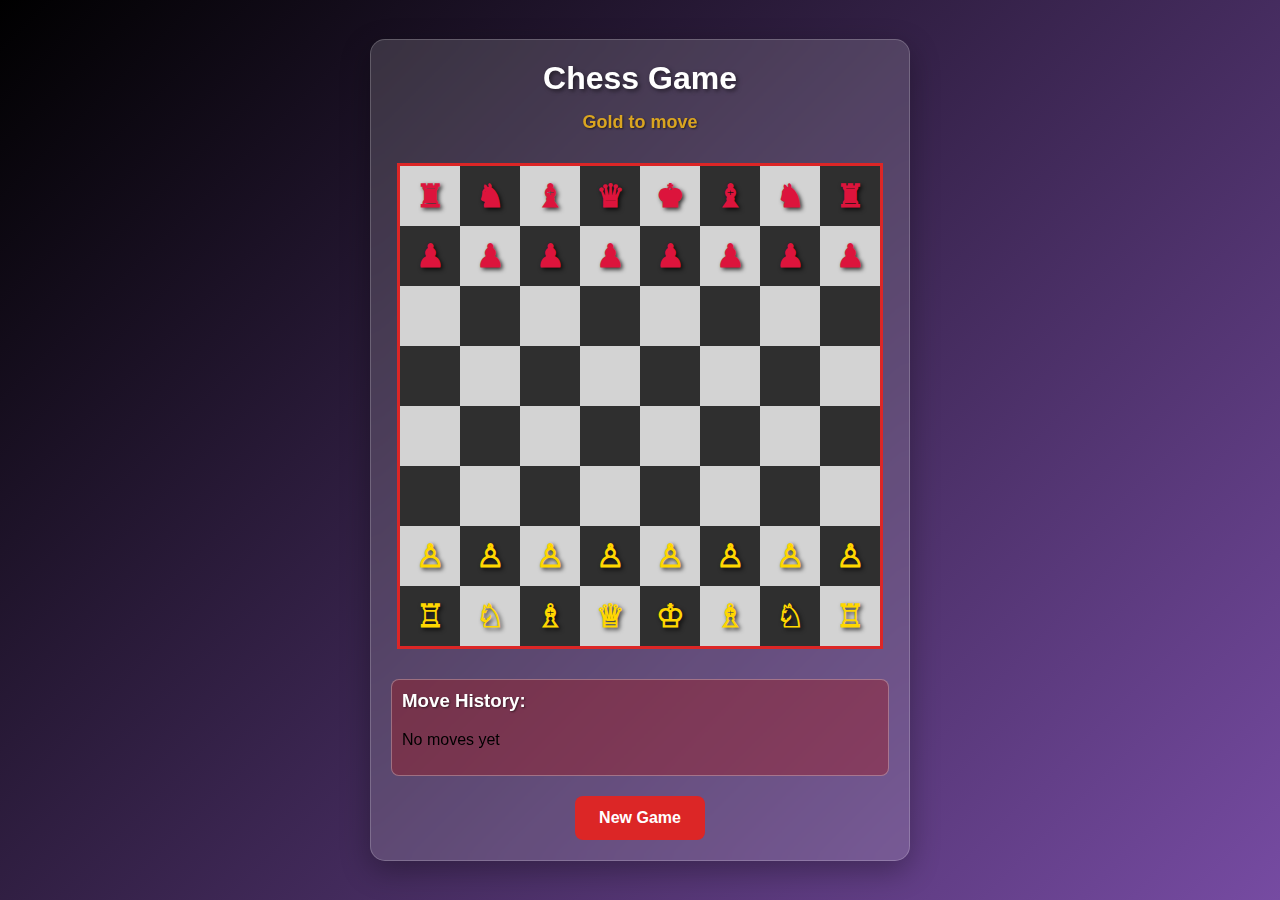
<file: E-CUBE/chess_game.html>
<!DOCTYPE html>
<html lang="en">
<head>
    <meta charset="UTF-8">
    <meta name="viewport" content="width=device-width, initial-scale=1.0">
    <title>Chess Game</title>
    <style>
        body {
            font-family: Arial, sans-serif;
            display: flex;
            justify-content: center;
            align-items: center;
            min-height: 100vh;
            margin: 0;
            background: linear-gradient(135deg, #000000 0%, #764ba2 100%);
            padding: 10px;
            box-sizing: border-box;
        }
        
        .game-container {
            background: rgba(255, 255, 255, 0.15);
            backdrop-filter: blur(10px);
            border: 1px solid rgba(255, 255, 255, 0.2);
            border-radius: 15px;
            padding: 20px;
            box-shadow: 0 10px 30px rgba(0,0,0,0.3);
            width: 100%;
            max-width: 540px;
            box-sizing: border-box;
        }
        
        .chess-board {
            display: grid;
            grid-template-columns: repeat(8, 60px);
            grid-template-rows: repeat(8, 60px);
            border: 3px solid #dc2626;
            margin: 30px auto;
            justify-content: center;
            width: fit-content;
            max-width: 100%;
            background: transparent;
        }
        
        .square {
            width: 60px;
            height: 60px;
            display: flex;
            align-items: center;
            justify-content: center;
            font-size: 32px;
            cursor: pointer;
            transition: all 0.2s;
            position: relative;
        }
        
        .square:hover {
            transform: scale(1.05);
            box-shadow: inset 0 0 10px rgba(0,0,0,0.2);
        }
        
        .light {
            background-color: #d3d3d3;
        }
        
        .dark {
            background-color: #2f2f2f;
        }
        
        .selected {
            background-color: #f7ec74 !important;
            box-shadow: inset 0 0 10px rgba(0,0,0,0.5);
        }
        
        .valid-move {
            background-color: rgba(255, 215, 0, 0.4) !important;
            border: 2px solid #DAA520;
        }
        
        .game-info {
            text-align: center;
            margin-bottom: 20px;
        }
        
        .game-info h1 {
            color: white;
            text-shadow: 2px 2px 4px rgba(0,0,0,0.5);
            margin: 0 0 15px 0;
        }
        
        .game-status {
            font-size: 18px;
            font-weight: bold;
            text-shadow: 1px 1px 2px rgba(0,0,0,0.5);
            margin: 10px 0;
        }
        
        .game-status.gold-turn {
            color: #DAA520;
        }
        
        .game-status.red-turn {
            color: #dc2626;
        }
        
        .controls {
            text-align: center;
            margin-top: 20px;
        }
        
        button {
            background: #dc2626;
            color: white;
            border: none;
            padding: 12px 24px;
            border-radius: 8px;
            cursor: pointer;
            font-size: 16px;
            margin: 0 10px;
            transition: background 0.3s;
            min-height: 44px;
            font-weight: bold;
        }
        
        button:hover {
            background: #b91c1c;
        }
        
        button:disabled {
            background: #ccc;
            cursor: not-allowed;
        }
        
        .promotion-dialog {
            position: fixed;
            top: 50%;
            left: 50%;
            transform: translate(-50%, -50%);
            background: rgba(255, 255, 255, 0.95);
            backdrop-filter: blur(10px);
            border: 3px solid rgba(0,0,0,0.3);
            border-radius: 10px;
            padding: 20px;
            box-shadow: 0 10px 30px rgba(0,0,0,0.5);
            z-index: 1000;
            text-align: center;
        }
        
        .promotion-pieces {
            display: flex;
            gap: 15px;
            margin: 15px 0;
            justify-content: center;
        }
        
        .promotion-piece {
            width: 60px;
            height: 60px;
            border: 2px solid #333;
            border-radius: 5px;
            display: flex;
            align-items: center;
            justify-content: center;
            font-size: 32px;
            cursor: pointer;
            transition: all 0.2s;
            background: rgba(255, 255, 255, 0.5);
        }
        
        .promotion-piece:hover {
            background: rgba(255, 255, 255, 0.8);
            transform: scale(1.1);
        }
        
        .attack-path-gold {
            background: linear-gradient(45deg, rgba(255, 215, 0, 0.3), rgba(245, 222, 179, 0.3)) !important;
            border: 1px solid #DAA520;
        }
        
        .attack-path-red {
            background: linear-gradient(45deg, rgba(220, 20, 60, 0.3), rgba(139, 69, 19, 0.3)) !important;
            border: 1px solid #A0522D;
        }
        
        .move-history {
            max-height: 200px;
            overflow-y: auto;
            border: 1px solid rgba(255, 255, 255, 0.3);
            padding: 10px;
            margin-top: 10px;
            background: rgba(167, 20, 20, 0.364);
            border-radius: 8px;
            color: rgb(0, 0, 0);
        }
        
        .move-history h3 {
            margin-top: 0;
            color: white;
            text-shadow: 1px 1px 2px rgba(0,0,0,0.5);
        }
        
        .move-navigation {
            display: flex;
            align-items: center;
            gap: 10px;
            margin: 10px 0;
            justify-content: center;
        }
        
        .move-counter {
            flex: 1;
            text-align: center;
            font-weight: bold;
            color: white;
            text-shadow: 1px 1px 2px rgba(0,0,0,0.5);
        }
        
        .current-move {
            padding: 10px;
            background: rgba(255, 255, 255, 0.2);
            border-radius: 5px;
            margin: 10px 0;
            font-weight: bold;
            color: rgb(45, 11, 89);
            text-align: center;
            text-shadow: 1px 1px 2px rgba(0,0,0,0.5);
        }
        
        .nav-button {
            background: #667eea;
            color: white;
            border: none;
            padding: 8px 12px;
            border-radius: 5px;
            cursor: pointer;
            font-size: 14px;
            transition: background 0.3s;
            min-height: 44px;
            min-width: 44px;
        }
        
        .nav-button:hover:not(:disabled) {
            background: #5a6fd8;
        }
        
        .nav-button:disabled {
            background: #ccc;
            cursor: not-allowed;
        }
        
        /* Mobile Styles */
        @media (max-width: 768px) {
            body {
                padding: 5px;
            }
            
            .game-container {
                width: calc(100% - 10px);
                max-width: none;
                padding: 10px;
                margin: 0;
            }
            
            .chess-board {
                grid-template-columns: repeat(8, 40px);
                grid-template-rows: repeat(8, 40px);
                margin: 15px auto;
                max-width: calc(100% - 20px);
            }
            
            .square {
                width: 40px;
                height: 40px;
                font-size: 24px;
            }
            
            .game-info h1 {
                font-size: 24px;
                margin-bottom: 10px;
            }
            
            .game-status {
                font-size: 16px;
            }
            
            .move-history {
                max-height: 150px;
                font-size: 14px;
            }
            
            .promotion-pieces {
                gap: 10px;
            }
            
            .promotion-piece {
                width: 45px;
                height: 45px;
                font-size: 24px;
            }
            
            button {
                padding: 10px 20px;
                font-size: 14px;
            }
            
            .nav-button {
                padding: 10px 15px;
                font-size: 16px;
            }
        }
        
        /* Extra small mobile */
        @media (max-width: 480px) {
            .chess-board {
                grid-template-columns: repeat(8, 35px);
                grid-template-rows: repeat(8, 35px);
                max-width: calc(100% - 20px);
            }
            
            .square {
                width: 35px;
                height: 35px;
                font-size: 20px;
            }
            
            .game-container {
                padding: 8px;
            }
            
            .promotion-piece {
                width: 40px;
                height: 40px;
                font-size: 20px;
            }
        }
        
        /* Landscape mobile */
        @media (max-width: 768px) and (orientation: landscape) {
            .move-history {
                max-height: 120px;
            }
        }
    </style>
</head>
<body>
    <div class="game-container">
        <div class="game-info">
            <h1>Chess Game</h1>
            <div class="game-status gold-turn" id="gameStatus">Gold to move</div>
        </div>
        
        <div class="chess-board" id="chessBoard"></div>
        
        <div class="move-history" id="moveHistory">
            <h3>Move History:</h3>
            <p>No moves yet</p>
        </div>
        
        <div class="controls">
            <button onclick="resetGame()">New Game</button>
        </div>
    </div>

    <script  src="chess_game.js"></script>
</body>
</html>
</file>
